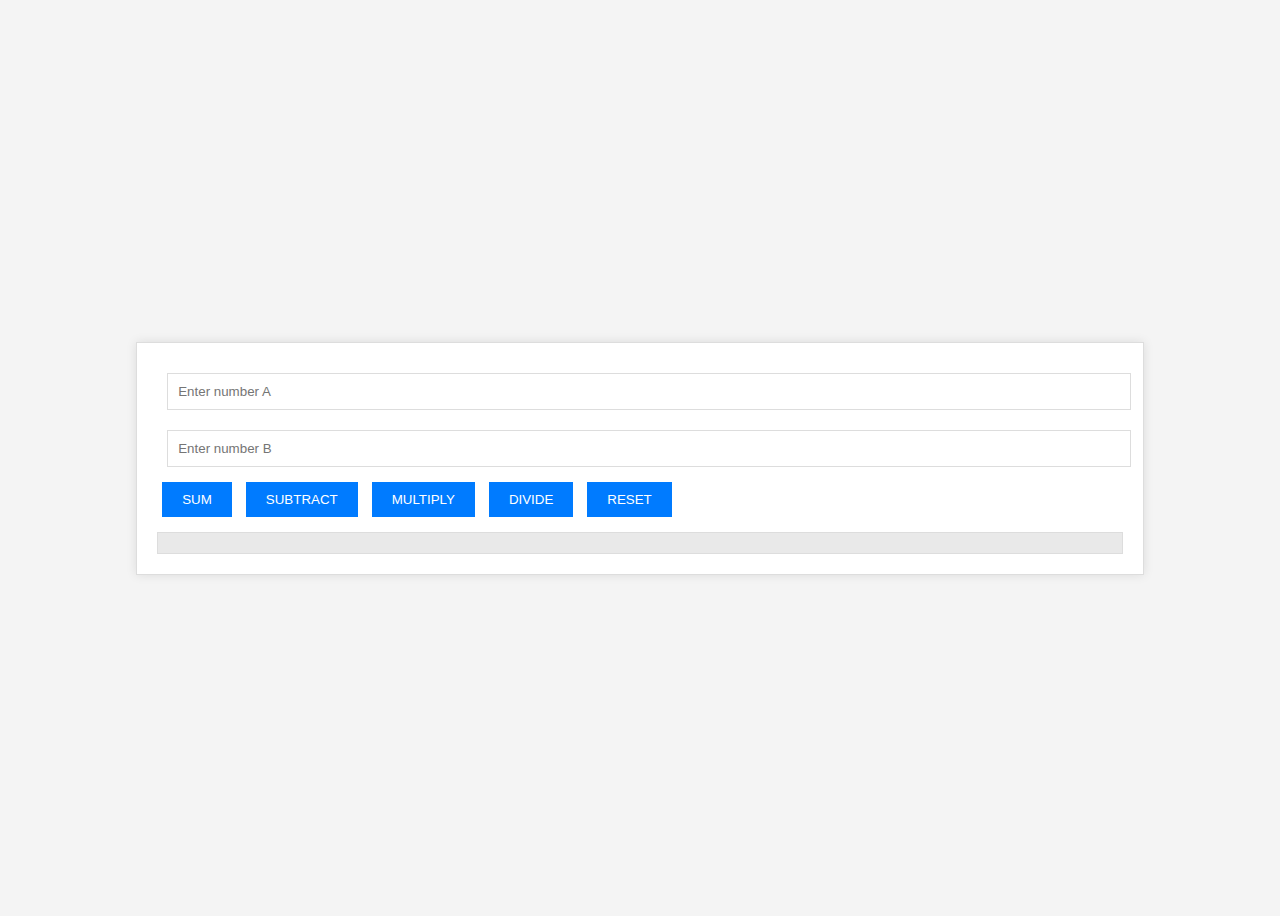
<file: bai1/cal.html>
<!DOCTYPE html>
<html lang="en">
<head>
<meta charset="UTF-8">
<meta name="viewport" content="width=device-width, initial-scale=1.0">
<title>Calculator App</title>
<link rel="stylesheet" href="styless.css">
</head>
<body>
<div class="calculator">
    <input id="inputA" type="text" placeholder="Enter number A">
    <input id="inputB" type="text" placeholder="Enter number B">
    <button onclick="performCalculation('add')">SUM</button>
    <button onclick="performCalculation('subtract')">SUBTRACT</button>
    <button onclick="performCalculation('multiply')">MULTIPLY</button>
    <button onclick="performCalculation('divide')">DIVIDE</button>
    <button onclick="resetInputs()">RESET</button>
    <div id="result"></div>
</div>
<script src="mainn.js"></script>
</body>
</html>
</file>
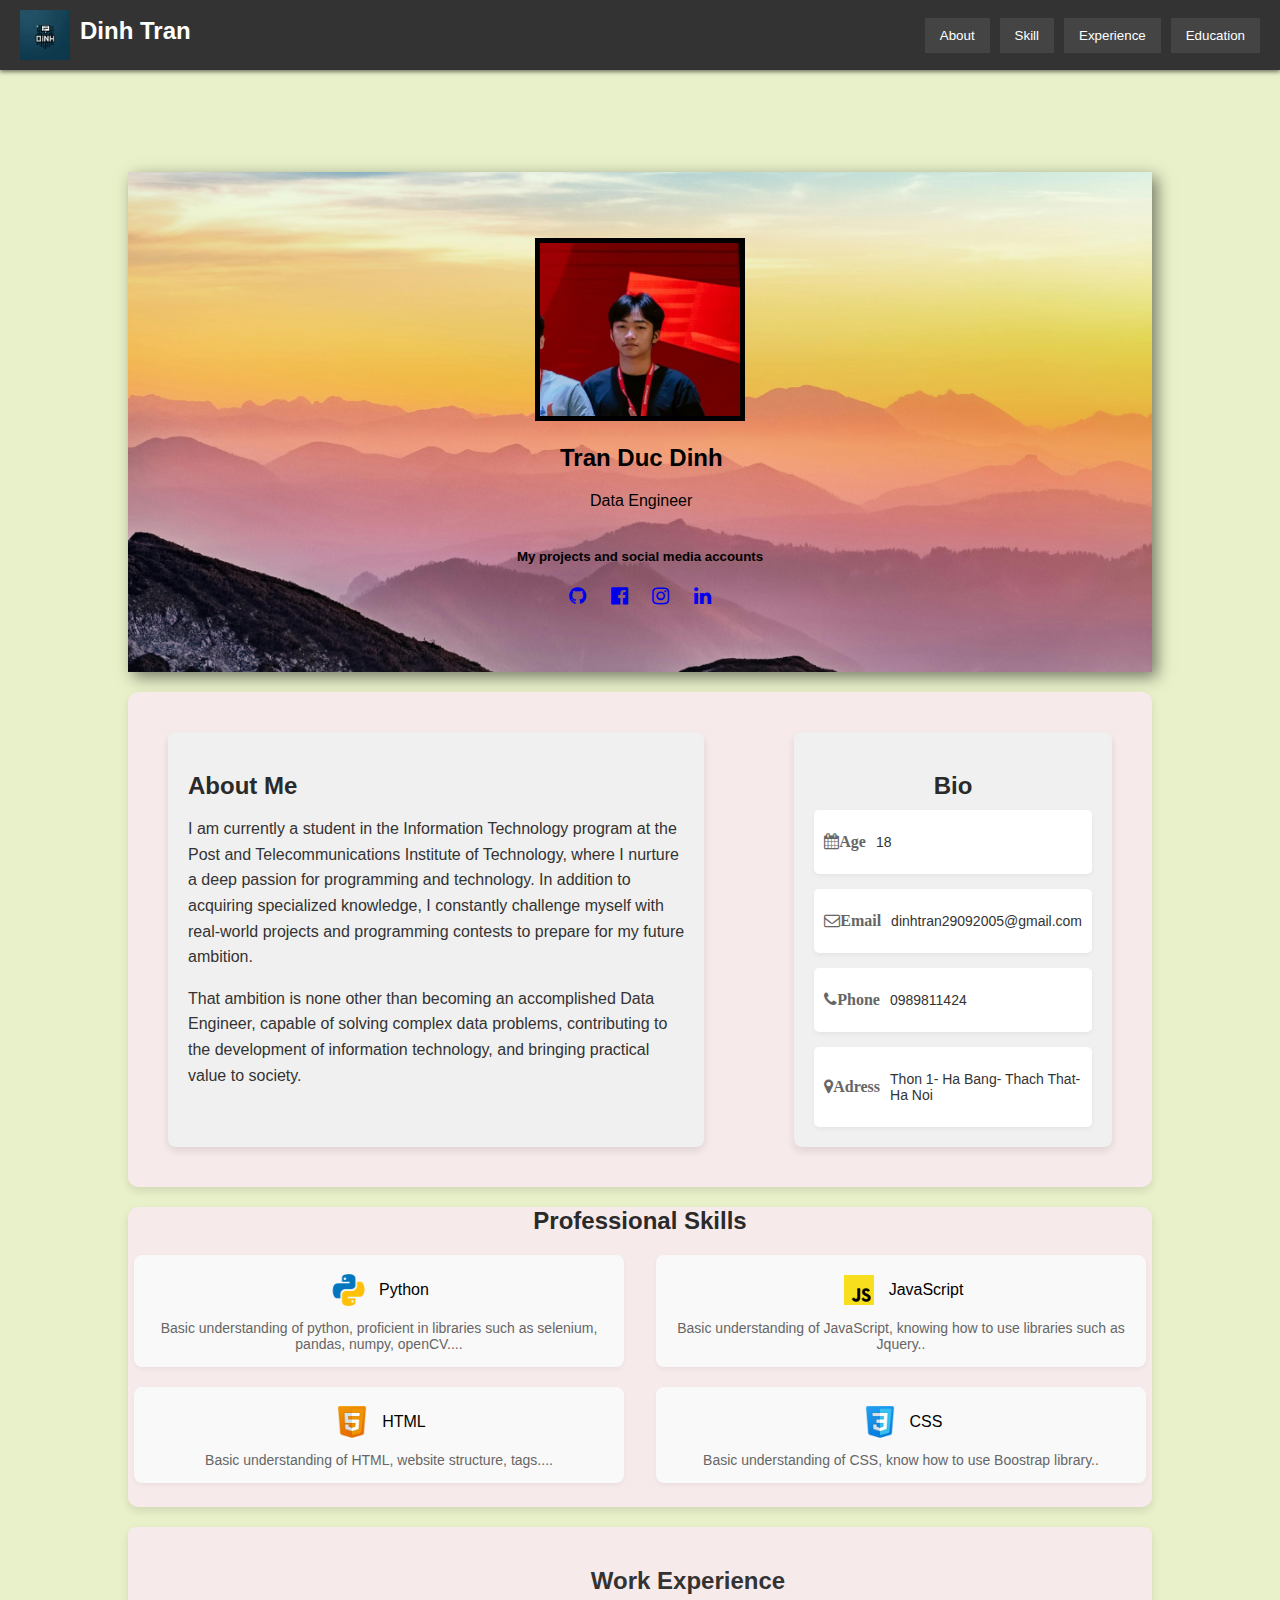
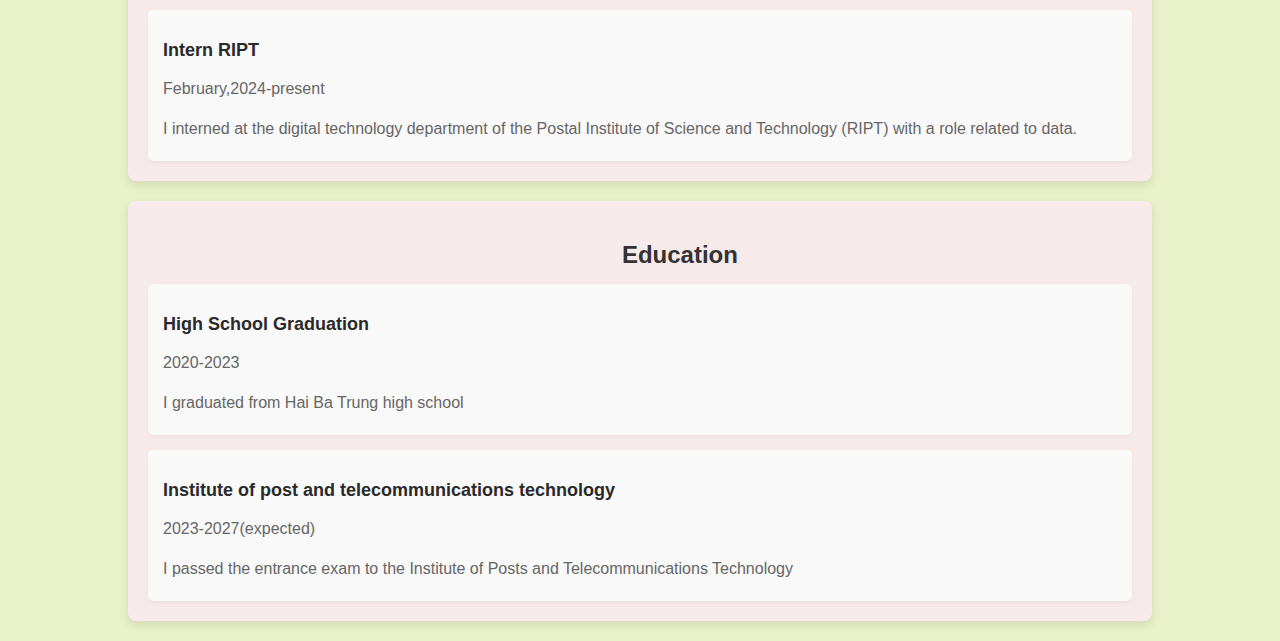
<file: bai3/home.html>
<!DOCTYPE html>
<html lang="en">
<head>
    <meta charset="UTF-8">
    <meta name="viewport" content="width=device-width, initial-scale=1.0">
    <title>Curriculum Vitae</title>
    <link rel="stylesheet" href="styles.css">
    <script src="main.js"></script>
    <link rel="stylesheet" href="https://cdnjs.cloudflare.com/ajax/libs/font-awesome/4.7.0/css/font-awesome.min.css">
</head>
<body>
    
    <div class="navbar">
        <div class="logo">
            <img src="log.png" alt="Logo" class ="logo-item">
            <h1>Dinh Tran</h1>

        </div>
        <div class="section">
            <button class="nav-button" data-target="section1">About</button>
            <button class="nav-button" data-target="section2">Skill</button>
            <button class="nav-button" data-target="section3">Experience</button>
            <button class="nav-button" data-target="section4">Education</button>
        </div>
    </div>
    <div class="main-main">
        <div class="main-container">
            <div class="avt">
                <div class="1">
                    <img src="cv.png"  alt="Avatar" class="profile" >
                    <h2>Tran Duc Dinh</h2>
                    <p>Data Engineer</p>
                    
                </div>
                <h5 class="d3">My projects and social media accounts</h5>
                <div class="link">
                  
                    <a href="https://github.com/Dinhh-Chan"><i class="fa fa-github" aria-hidden="true"></i></a>
                    <a href= "https://www.facebook.com/2107.2909.1209dinh"><i class="fa fa-facebook-official" aria-hidden="true"></i></a>
                    <a href="https://www.instagram.com/__dinhhh__/"><i class="fa fa-instagram" aria-hidden="true"></i></a>
                    <a href="https://www.linkedin.com/in/tr%E1%BA%A7n-%C4%91%E1%BB%8Bnh-868073247/"><i class="fa fa-linkedin" aria-hidden="true"></i></a>

                </div>
            </div>
            <div id="section1" class="content-section">
                <div class="about">
                    <h2>About Me</h2>
                    <p>I am currently a student in the Information Technology program at the Post and Telecommunications Institute of Technology, where I nurture a deep passion for programming and technology. In addition to acquiring specialized knowledge, I constantly challenge myself with real-world projects and programming contests to prepare for my future ambition.</p>
                    <p>That ambition is none other than becoming an accomplished Data Engineer, capable of solving complex data problems, contributing to the development of information technology, and bringing practical value to society.</p>
                </div>
                <div class="Bio">
                    <div class="title">
                        <h2>Bio</h2>
                    </div>
                    <div class="infor">
                        <div class="item">
                            <div class="icon-age">
                                <i class="fa fa-calendar" aria-hidden="true"><strong>Age</strong></i>
                            </div>
                            <div class="age">
                                <p>18</p>
                            </div>
                        </div>
                        <div class="item">
                            <div class="icon-email">
                                <i class="fa fa-envelope-o" aria-hidden="true"><strong>Email</strong></i>
                            </div>
                            <div class="email">
                                <p>dinhtran29092005@gmail.com</p>
                            </div>
                        </div>
                        <div class="item">
                            <div class="icon-phone">
                                <i class="fa fa-phone" aria-hidden="true"><strong>Phone</strong></i>
                            </div>
                            <div class="phone">
                                <p>0989811424</p>
                            </div>
                        </div>
                        <div class="item">
                            <div class="icon-adress">
                                <i class="fa fa-map-marker" aria-hidden="true"><strong>Adress</strong></i>
                            </div>
                            <div class="adress">
                                <p>Thon 1- Ha Bang- Thach That- Ha Noi</p>
                            </div>
                        </div>
                    </div>
                </div>
                

            </div>
            <div id="section2" class="content-section">
                <div class="skill-text">
                    <h2>Professional Skills</h2>
                </div>
                <div class="skills">
                    <div class="first-bar">
                        <div class="item1">
                            <div class="contain-iteam">
                                <img src="python.png" class="python">
                                <span>Python</span>
                            </div>
                            <div class="progress">Basic understanding of python, proficient in libraries such as selenium, pandas, numpy, openCV....</div>
                        </div>
                        <div class="item1">
                            <div class="contain-iteam">
                                <img src="js.png" class="java">
                                <span>JavaScript</span>
                            </div>
                            <div class="progress">Basic understanding of JavaScript, knowing how to use libraries such as Jquery..</div>
                        </div>
                        <div class="item1">
                            <div class="contain-iteam">
                                <img src="html.png" class="html">
                                <span>HTML</span>
                            </div> 
                            <div class="progress">Basic understanding of HTML, website structure, tags....</div> 
                        </div>
                        <div class="item1">
                            <div class="contain-iteam">
                                <img src="css.png" class="css">
                                <span>CSS</span>
                            </div>
                            <div class="progress">Basic understanding of CSS, know how to use Boostrap library..</div>
                        </div>
                        
                    </div>
                </div>   
            </div>
            <div id="section3" class="content-section">     
                <div class="work-exp">
                    <h2 class="h2">Work Experience</h2>
                    <div class="first-year">
                        <h2>Intern RIPT</h2>
                        <p>February,2024-present</p>
                        <p>I interned at the digital technology department of the Postal Institute of Science and Technology (RIPT) with a role related to data.</p>
                    </div>
                </div>
            </div>
            <div id="section4" class="content-section">
                <div class="edu">
                    <div class="title-edu"><h2 class="title-edu">Education</h2></div>
                    <div class="education-info">
                        <div class="high-school">
                            <h2>High School Graduation</h2>
                            <p>2020-2023</p>
                            <p>I graduated from Hai Ba Trung high school</p>
                        </div>
                        <div class="uni">
                            <h2>Institute of post and telecommunications technology</h2>
                            <p>2023-2027(expected)</p>
                            <p>I passed the entrance exam to the Institute of Posts and Telecommunications Technology</p>
                        </div>
                    </div>
                </div>        
            </div>
        </div>
    </div>
</body>
</html>
<!-- dinh tran dz vl -->
</file>
<file: bai1/styless.css>
body {
    display: flex;
    justify-content: center;
    align-items: center;
    height: 100vh;
    background-color: #f4f4f4;
}

.calculator {
    padding: 20px;
    border: 1px solid #ddd;
    background: #fff;
    box-shadow: 0 0 10px rgba(0,0,0,0.1);
}

input[type="text"] {
    margin: 10px;
    padding: 10px;
    border: 1px solid #ddd;
    width: calc(100% - 24px);
}

button {
    margin: 5px;
    padding: 10px 20px;
    border: none;
    background-color: #007BFF;
    color: white;
    cursor: pointer;
}

button:hover {
    background-color: #0056b3;
}

#result {
    margin-top: 10px;
    padding: 10px;
    border: 1px solid #ddd;
    background-color: #e9e9e9;
    width: calc(100% - 22px);
}
</file>
<file: bai3/styles.css>
.navbar{
    display: flex;
}
body, html {
    margin: 0;
    padding: 0;
    scroll-behavior: smooth; 
    font-family: Arial, sans-serif; 
  }
  .navbar {
    display: flex;
    justify-content: space-between;
    align-items: center;
    background-color: #333; 
    color: white;
    padding: 10px 20px; 
    box-shadow: 0 2px 4px rgba(0,0,0,0.5); 
  }
  .logo h1 {
    margin: 0;
    font-size: 24px; 
  }
  .section {
    display: flex; 
  }
  
  .nav-button {
    background-color: #444; 
    border: none;
    color: white;
    padding: 10px 15px;
    margin-left: 10px; 
    cursor: pointer;
    transition: background-color 0.3s; 
  }
  
  .nav-button:hover {
    background-color: #555; 
  }
.logo {
    display: flex;
    gap: 10px;
}
.logo img {
    width: 50px;
    height: auto;
}
.logo h1 {
    margin-top: 7px;
}

.main-container{
    align-self: center;
    width: 80%;
}
.main-main{
    width: 100vw;
    display: flex;
    justify-content: center;
    align-items: center;

}
.avt .profile {
  width: 200px;
  height:  auto;
  border:  5px solid black;
}
.avt {
  display: flex;
  justify-content: center;
  align-items: center;
  flex-direction: column;
  margin-top: 10%;
  background-color: #ffffff; 
  box-shadow: 5px 5px 15px rgba(0, 0, 0, 0.5);
  height: 500px;
  background-image: url('backgr.jpg'); 
  background-size: cover; 
  background-position: center; 
  background-repeat: no-repeat; 
  
}
.avt h2{
  margin-left: 25px;
}
.avt p{
  margin-left: 55px;
}
#section1 {
  display: flex;
  margin-top: 50px;
  box-shadow: 20px 20px 15px rgba(0, 0, 0, 0.5);

}
#section1 .about {
  width: 63%;
  background-color: #f0f0f0; 
  padding: 20px; 
  border-radius: 8px; 
  box-shadow: 0 4px 8px rgba(0, 0, 0, 0.1); 
}
#section1 .item {
  display: flex;
}
.Bio {
  background-color: #f0f0f0; 
  padding: 20px; 
  border-radius: 8px; 
  box-shadow: 0 4px 8px rgba(0, 0, 0, 0.1); 
  margin-left: 90px;
  width: 30%;
}

.Bio .title h2 {
  color: #333; 
  text-align: center; 
}

.Bio .infor {
  display: flex; 
  flex-direction: column; 
  gap: 15px; 
}

.Bio .item {
  display: flex; 
  align-items: center; 
  background-color: #fff; 
  padding: 10px;
  border-radius: 5px; 
  box-shadow: 0 2px 4px rgba(0, 0, 0, 0.05); 
}

.Bio .icon-age, .Bio .icon-email, .Bio .icon-phone, .Bio .icon-adress {
  margin-right: 10px;
  color: #666; 
  font-size: 16px; 
}

.Bio .age, .Bio .email, .Bio .phone, .Bio .adress {
  font-size: 14px; 
  color: #333; 
}
#section1 {
  background-color: #f7eaea; 
  padding: 40px; 
  border-radius: 10px; 
  box-shadow: 0 4px 10px rgba(0.1, 0.1, 0, 0.1); 
  margin: 20px auto; 
}

#section1 .about h2, #section1 .Bio .title h2 {
  color: #2a2a2a; 
  margin-bottom: 10px; 
}

#section1 .about p {
  color: #333; 
  line-height: 1.6;
  font-size: 16px;
  margin-bottom: 10px; 
}



#section2 {
  background-color:#f7eaea; 
  border-radius: 10px; 
  box-shadow: 0 4px 10px rgba(0, 0, 0, 0.1); 
  margin: 20px auto; 
  height:300px;

}

#section2 .skill-text h2 {
  color: #2a2a2a;
  text-align: center; 
  margin-bottom: 20px; 
}

#section2 .skills .first-bar {
  display: flex;
  flex-wrap: wrap; 
  justify-content: space-around; 
  gap: 20px; 
}

#section2 .skills .item1 {
  background-color: #f9f9f9; 
  padding: 15px;
  border-radius: 8px; 
  box-shadow: 0 2px 5px rgba(0, 0, 0, 0.05);
  width: 45%; 
  display: flex;
  flex-direction: column; 
  align-items: center; 
}

#section2 .skills .item1 .contain-iteam {
  display: flex;
  align-items: center; 
  gap: 10px; 
}

#section2 .skills .item1 .contain-iteam img {
  width: 40px; 
  height: auto; 
}

#section2 .skills .item1 .progress {
  font-size: 14px; 
  color: #666; 
  margin-top: 10px; 
  text-align: center;
}

#section3 {
  background-color:  #f7eaea; 
  padding: 20px; 
  border-radius: 8px; 
  box-shadow: 0 4px 10px rgba(0, 0, 0, 0.1); 
  margin: 20px auto; 

}

#section3 .work-exp h2 {
  color: #333;
  margin-bottom: 10px; 
  
}
.h2 {
  margin-left: 45%;
}

#section3 .first-year {
  background-color: #f9f9f9; 
  padding: 15px; 
  border-radius: 5px; 
  box-shadow: 0 2px 5px rgba(0, 0, 0, 0.05); 
  margin-top: 15px; 
}

#section3 .first-year h2 {
  color: #2a2a2a; 
  font-size: 18px; 
  margin-bottom: 5px; 
}

#section3 .first-year p {
  color: #666; 
  line-height: 1.5; 
  font-size: 16px; 
  margin-bottom: 5px;
}
#section4 {
  background-color: #f7eaea; 
  padding: 20px; 
  border-radius: 8px; 
  box-shadow: 0 4px 10px rgba(0, 0, 0, 0.1); 
  margin: 20px auto; 
  
}

#section4 .edu h2 {
  color: #333; 
  margin-bottom: 10px; 
}

#section4 .education-info .high-school, 
#section4 .education-info .uni {
  background-color: #f9f9f9; 
  padding: 15px;
  border-radius: 5px; 
  box-shadow: 0 2px 5px rgba(0, 0, 0, 0.05); 
  margin-top: 15px; 
}

#section4 .education-info h2 {
  color: #2a2a2a; 
  font-size: 18px; 
  margin-bottom: 5px; 
}

#section4 .education-info p {
  color: #666; 
  line-height: 1.5; 
  font-size: 16px;   
  margin-bottom: 5px; 
}
.title-edu {
  margin-left: 28%;
}    
body {
  background-color: #e9f1ca;
}
.avt .link a i {
  font-size: 20px;
}
.avt .link a {
  padding: 10px;
}
</file>
